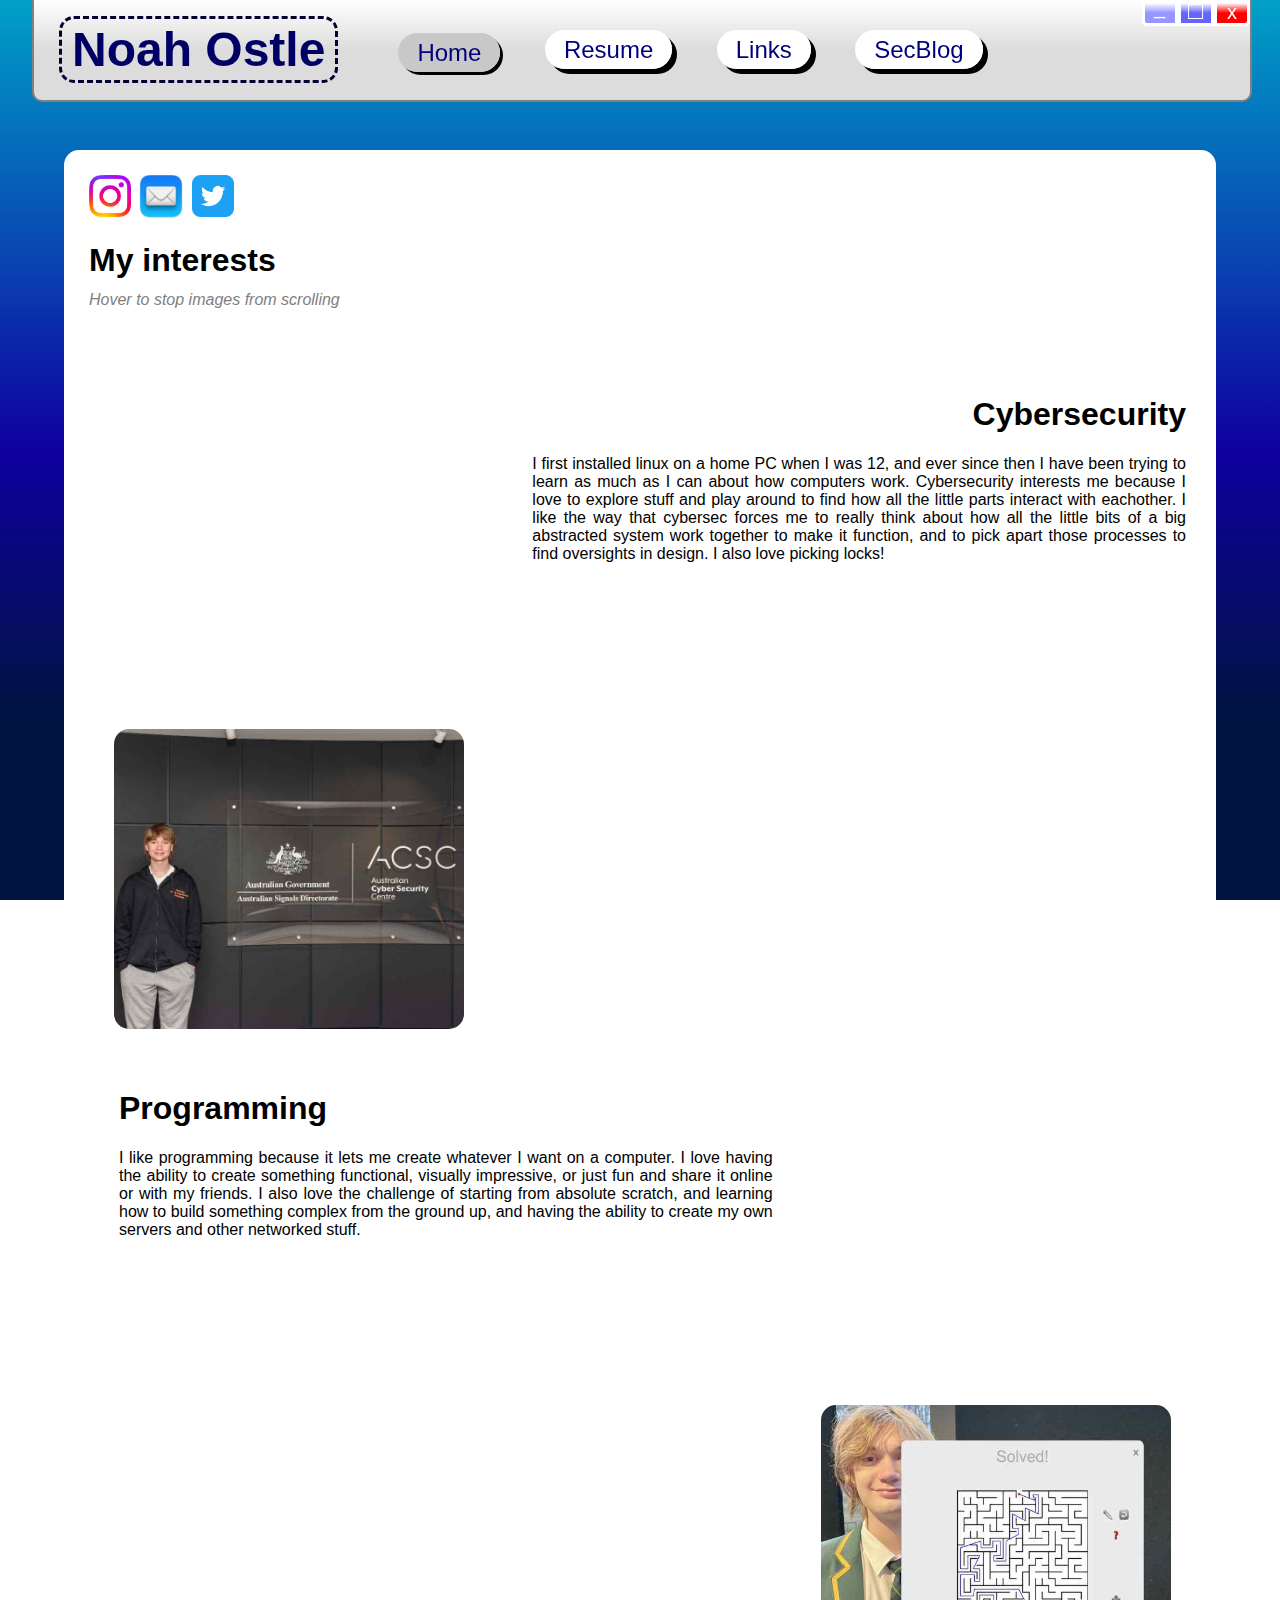
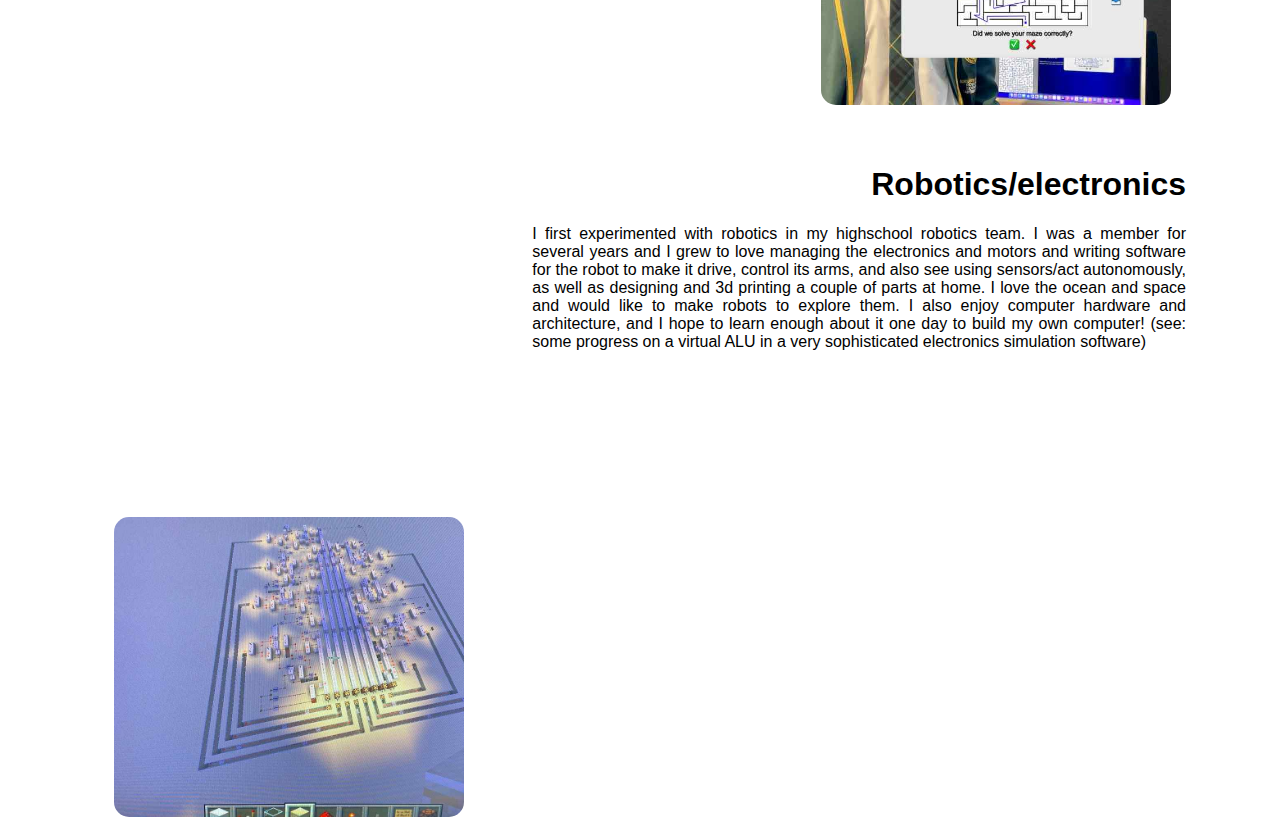
<file: index.html>
<!doctype html>
<html>
	<head>
		<title>Noah Ostle</title>
		<link rel="stylesheet" href="websystems.css">
		<link rel="icon" type="image/x-icon" href="images/favicon.ico">
		<meta name="viewport" content="width=device-width, initial-scale=1">
		<script src="minimal.js"></script>
	</head>
	<body>


		<div class="header">

	 		<h1 class="name ssid"> HI :P </h1>
	 		<h1 class="name">Noah Ostle</h1>

			<ul class="navbar">
				<li class="selected"><a href="index.html">Home</a></li>
				<li><a href="resume.html">Resume</a></li>
				<li><a href="links.html">Links</a></li>
				<li><a href="blog.html">SecBlog</a></li>
			</ul>


			<div class="toolbar">
				<div class="tool x"><p>x</p></div>
				<div class="tool max"><p>□</p></div>
				<div class="tool min"><p>_</p></div>
			</div>

		</div>


		<main>

			<div class="aboutme">

				<div class="content">

					<a href="https://www.instagram.com/no.ahahahahaha/"><img src="images/ig.png" alt="isntagram" style="width:42px;height:42px;"></a>
					<a href = "mailto: abc@example.com"><img src="images/mail.png" alt="mail"style="width:52px;height:52px;position:relative;top:5px"></a>
					<a href="https://twitter.com/C4sh55"><img src="images/tw.png" alt="twitter" style="width:42px;height:42px;"></a>


					<h1>My interests</h1>
					<p class="note">Hover to stop images from scrolling</p>


						<div class="text right">
							<h1>Cybersecurity</h1>
							<p>I first installed linux on a home PC when I was 12, and ever since then I have been trying to learn as much as I can about how computers work. Cybersecurity interests me because I love to explore stuff and play around to find how all the little parts interact with eachother. I like the way that cybersec forces me to really think about how all the little bits of a big abstracted system work together to make it function, and to pick apart those processes to find oversights in design. I also love picking locks!</p>
						</div>

						<div class="carousel left">
							<img class="cyberimg" src="images/colab.jpg" alt="Me at Colab CTF">
							<img class="cyberimg" src="images/asd.jpg" alt="Me at ASD cybsersec work experience">
							<img class="cyberimg" src="images/lock.jpg" alt="Me lockpicking">
						</div>
					


						<div class="text left">
							<h1>Programming</h1>
							<p>I like programming because it lets me create whatever I want on a computer. I love having the ability to create something functional, visually impressive, or just fun and share it online or with my friends. I also love the challenge of starting from absolute scratch, and learning how to build something complex from the ground up, and having the ability to create my own servers and other networked stuff.</p>
						</div>

						<div class="carousel right">
							<img class="progimg" src="images/maze.jpg" alt="My mazesolver app">
							<img class="progimg" src="images/dex.jpg" alt="My social media app">
						</div>

						<div class="text right">
							<h1>Robotics/electronics</h1>
							<p>I first experimented with robotics in my highschool robotics team. I was a member for several years and I grew to love managing the electronics and motors and writing software for the robot to make it drive, control its arms, and also see using sensors/act autonomously, as well as designing and 3d printing a couple of parts at home. I love the ocean and space and would like to make robots to explore them.
							I also enjoy computer hardware and architecture, and I hope to learn enough about it one day to build my own computer! (see: some progress on a virtual ALU in a very sophisticated electronics simulation software)</p>
						</div>

						<div class="carousel left">
							<img class="robotimg" src="images/alu.jpg" alt="My ALU in minecraft">
							<img class="robotimg" src="images/robot1.jpg" alt="My schools robot">
						</div>


				</div>

			</div>

		</main>

	</body>
</html>
</file>
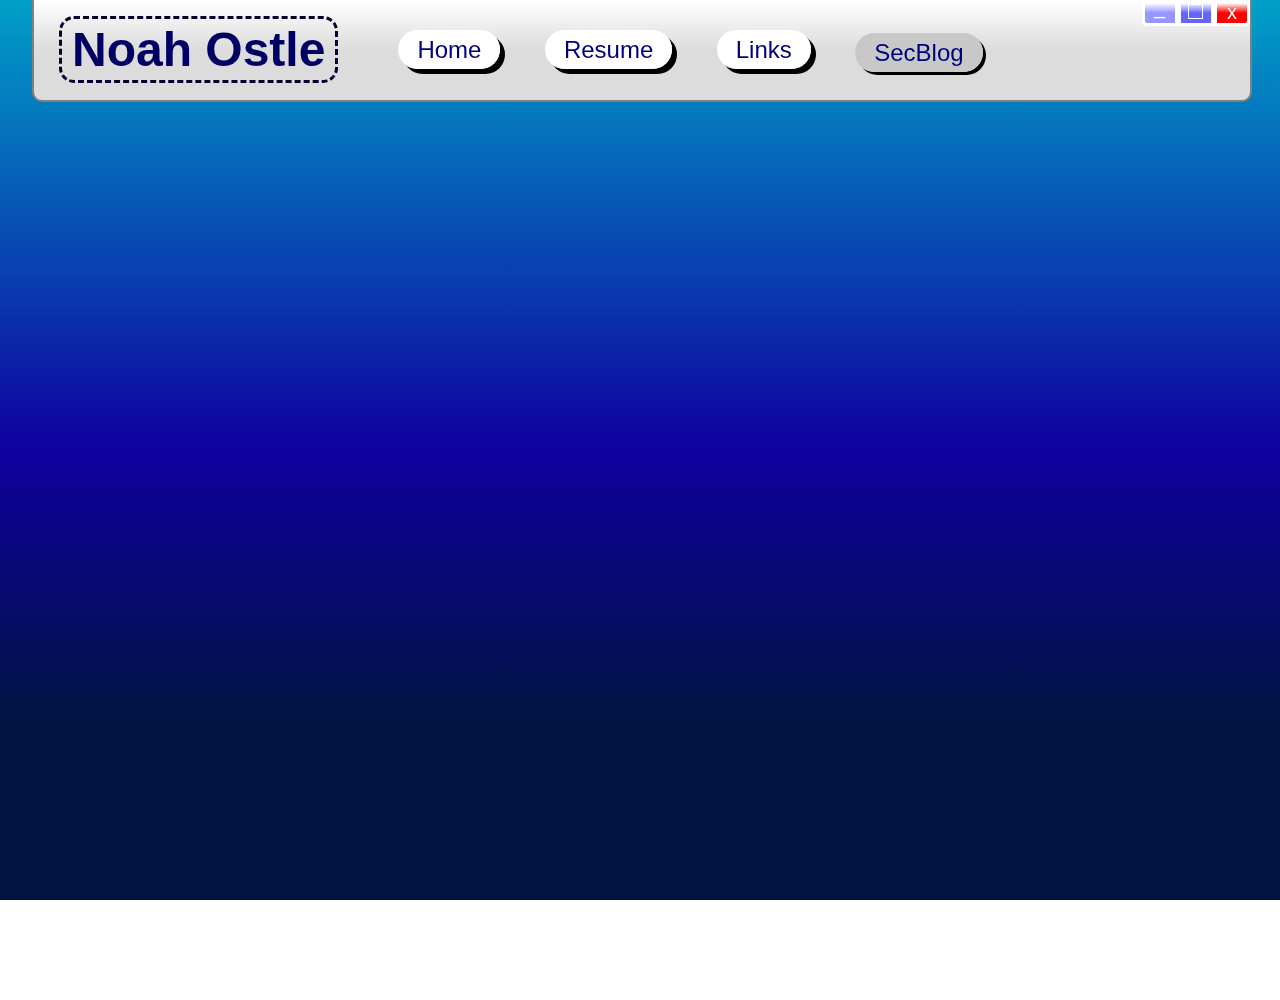
<file: blog.html>
<!doctype html>
<html>
	<head>
		<title>Noah Ostle</title>
		<link rel="stylesheet" href="websystems.css">
		<link rel="icon" type="image/x-icon" href="images/favicon.ico">
	</head>
	<body>


		<div class="header">

	 		<h1 class="name ssid"> Heyyyyyyy </h1>
	 		<h1 class="name">Noah Ostle</h1>

			<ul class="navbar">
				<li><a href="index.html">Home</a></li>
				<li ><a href="resume.html">Resume</a></li>
				<li><a href="links.html">Links</a></li>
				<li class="selected"><a href="blog.html">SecBlog</a></li>
			</ul>


			<div class="toolbar">
				<div class="tool x"><p>x</p></div>
				<div class="tool max"><p>□</p></div>
				<div class="tool min"><p>_</p></div>
			</div>

		</div>


		<div id="blog" style="padding-top:15px">
		</div>

		<script>

			async function getarticles(){

				const url = 'https://medium2.p.rapidapi.com/user/695554d647fd/articles';
				const options = {
					method: 'GET',
					headers: {
						'X-RapidAPI-Key': 'fuckoff',
						'X-RapidAPI-Host': 'medium2.p.rapidapi.com'
					}
				};

				try {
					const response = await fetch(url, options);
					const result = await response.text();
					return result;
				} catch (error) {
					console.error(error);
				}
			}

			async function display(id){

				const url = `https://medium2.p.rapidapi.com/article/${id}`;
				const options = {
					method: 'GET',
					headers: {
						'X-RapidAPI-Key': 'fuckoff',
						'X-RapidAPI-Host': 'medium2.p.rapidapi.com'
					}
				};

				try {
					const response = await fetch(url, options);
					const result = await response.text();
					return result;
				} catch (error) {
					console.error(error);
				}

			}


			async function run(){
				var id = await getarticles();
				
				lis = JSON.parse(id).associated_articles

				for (let i=0; i<lis.length; i++){
					console.log(lis)
					var res = await display(lis[i]);
					console.log(res)

					var doc = JSON.parse(res);

					var url = doc.url;
					var title = doc.title;
					var subtitle = doc.subtitle;

					addtodoc(url, title, subtitle);


				}
			}run();

			function addtodoc(url, title, sub){
				var newh = document.createElement('h1');
				newh.innerHTML=title;

				var news = document.createElement('p')
				news.innerHTML=sub;

				var blogdiv = document.getElementById('blog');

				var subdivider = document.createElement("div");
				subdivider.className="subdivider";
				subdivider.addEventListener("click", function(e) {
						window.location.href=url;
					}, false);

				subdivider.appendChild(newh);
				subdivider.appendChild(news);

				blogdiv.appendChild(subdivider);
			}

		</script>



	</body>
</html>
</file>
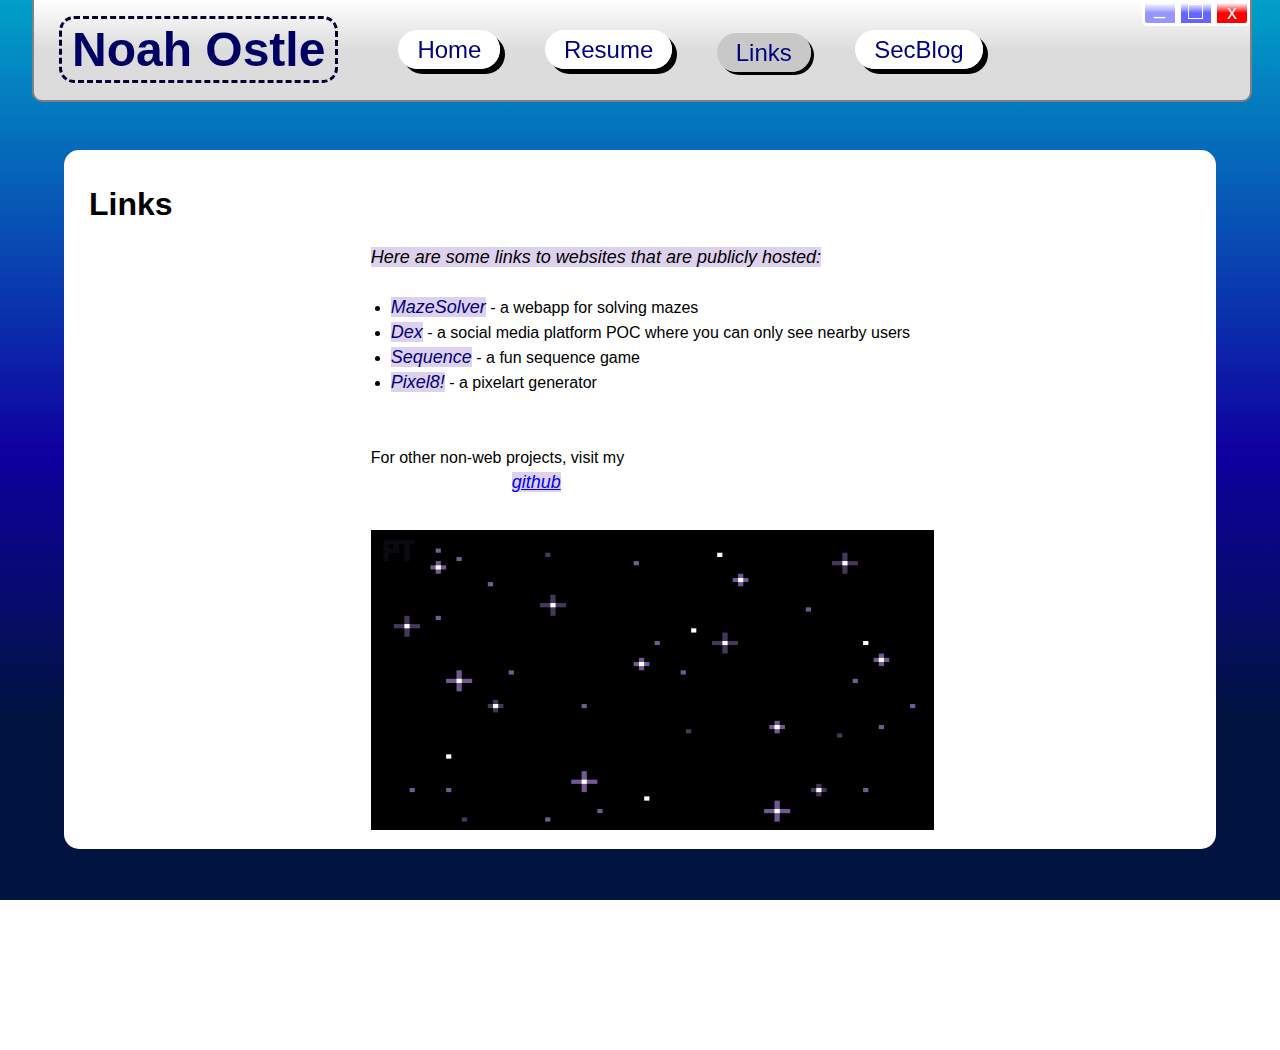
<file: links.html>
<!doctype html>
<html>
	<head>
		<title>Noah Ostle</title>
		<link rel="stylesheet" href="websystems.css">
		<link rel="icon" type="image/x-icon" href="images/favicon.ico">
	</head>
	<body>


		<div class="header">

	 		<h1 class="name ssid"> Heyyyyyyy </h1>
	 		<h1 class="name">Noah Ostle</h1>

			<ul class="navbar">
				<li><a href="index.html">Home</a></li>
				<li ><a href="resume.html">Resume</a></li>
				<li class="selected"><a href="links.html">Links</a></li>
				<li><a href="blog.html">SecBlog</a></li>
			</ul>


			<div class="toolbar">
				<div class="tool x"><p>x</p></div>
				<div class="tool max"><p>□</p></div>
				<div class="tool min"><p>_</p></div>
			</div>

		</div>


		<main>

			<div class="aboutme">

				<div class="content">

					<h1>Links</h1>
					<p class="future"><span class="summary">Here are some links to websites that are publicly hosted:</span><br><br></p>
						<ul class="future">
							<li><a class="summary" href="https://noahostle.github.io/MazeSolver/">MazeSolver</a> - a webapp for solving mazes</li>
							<li><a class="summary" href="https://dex-a7hh.onrender.com">Dex</a> - a social media platform POC where you can only see nearby users</li>
							<li><a class="summary" href="https://noahostle.github.io/sequence/">Sequence</a> - a fun sequence game</li>
							<li><a class="summary" href="https://noahostle.github.io/pixelate/">Pixel8!</a> - a pixelart generator</li>
							
						</ul>
					<p class="future"><br><br>For other non-web projects, visit my <a class="future" href="https://github.com/noahostle?tab=repositories"><span class="summary">github</span></a>
					</p>

					<img class="futureimg" src="images/yay.gif" alt="animated pixelart space gif">
				</div>

			</div>

		</main>

	</body>
</html>
</file>
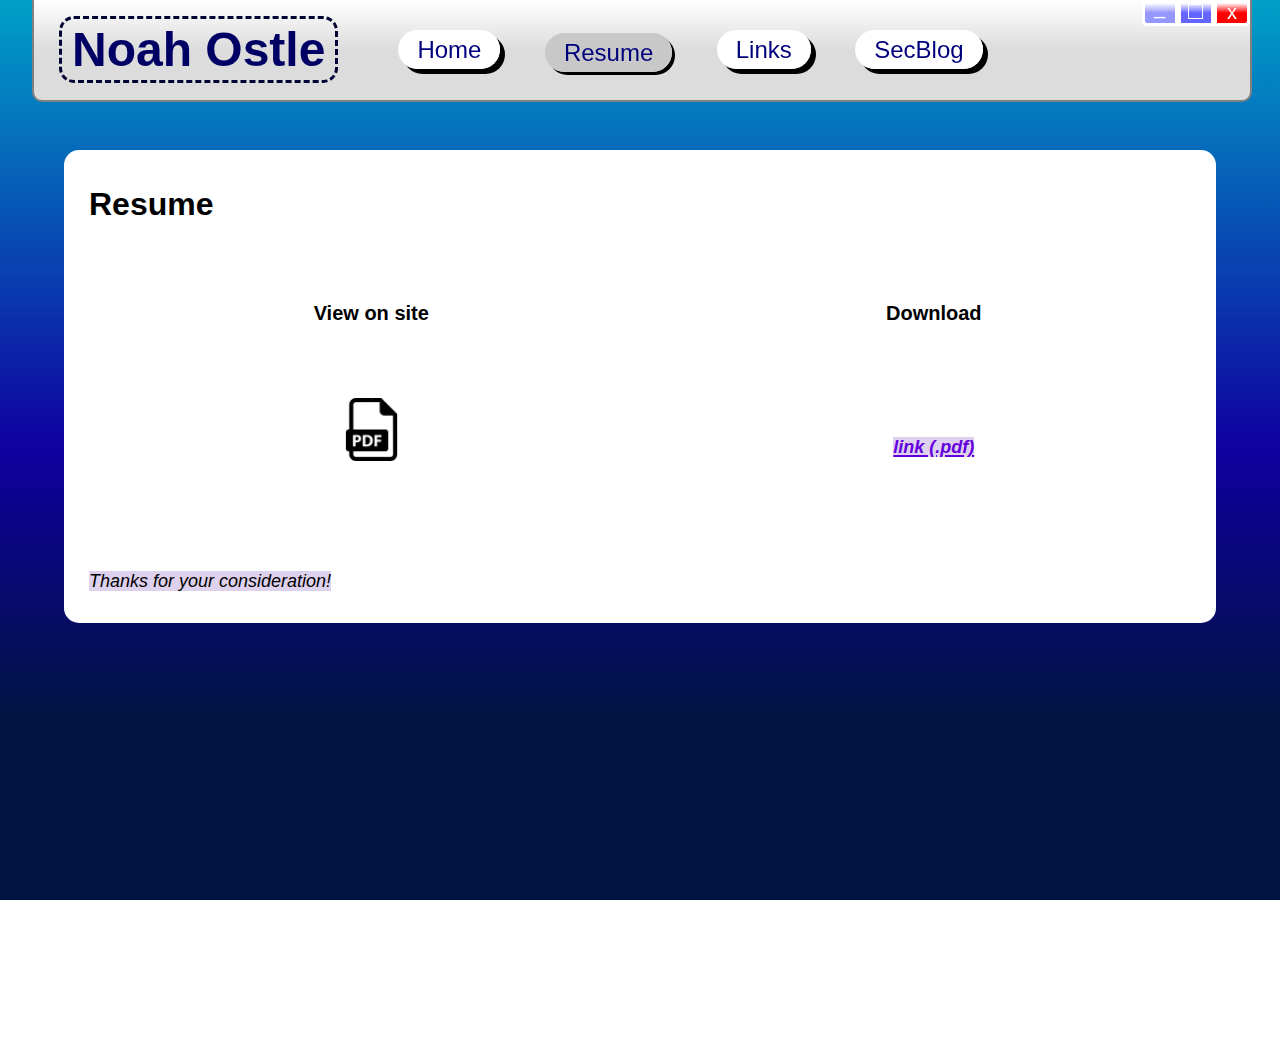
<file: resume.html>
<!doctype html>
<html>
	<head>
		<title>Noah Ostle 24740589</title>
		<link rel="stylesheet" href="websystems.css">
		<link rel="icon" type="image/x-icon" href="images/favicon.ico">
	</head>
	<body>


		<div class="header">

	 		<h1 class="name ssid"> 24740589 </h1>
	 		<h1 class="name">Noah Ostle</h1>

			<ul class="navbar">
				<li><a href="index.html">Home</a></li>
				<li class="selected"><a href="resume.html">Resume</a></li>
				<li><a href="links.html">Links</a></li>
				<li><a href="blog.html">SecBlog</a></li>
			</ul>

			<div class="toolbar">
				<div class="tool x"><p>x</p></div>
				<div class="tool max"><p>□</p></div>
				<div class="tool min"><p>_</p></div>
			</div>

		</div>


		<main>

			<div class="aboutme">

				<div class="content">

					<h1>Resume</h1>
					<br><br><br>
					<div class="modals">



						<div id="robotmodal">
							<a href="#!">x</a>
							<embed class="modalpdf"
  src="resume.pdf#toolbar=0&navpanes=0&scrollbar=0"/>

						</div>




						<table class="modaltable">

							<tr>
								<th>View on site</th>
								<th>Download</th>
							</tr>

							<tr>
								

						
								
								<td>
									<a href="#robotmodal">'</a>
									<img src="images/pngegg.png" alt="Robotics/Electronics icon">
								</td>
								<td>
									<a class="help" href="resume.pdf"><span class="summary">link (.pdf)</span></a>
								</td>
								
							</tr>
						</table>

					</div>

					<p class="Future"><br><span class="summary">Thanks for your consideration!</span></p>

				</div>

			</div>

		</main>

	</body>

</html>
</file>
<file: websystems.css>
html {height:100%;}
body {
	margin:100px 0 0 0;
	height:100%;
	font-family:arial;
	background:linear-gradient(0deg, rgb(0,20,65) 20%, rgb(15,0,160) 50%, rgb(0,160,200) 100%);
	overscroll-behavior: none;
	background-repeat: no-repeat;
	background-attachment: fixed;



}

/*page load*/
@keyframes loadin {
	from {
		z-index: -1;
		opacity:0;
		transform: rotateX(-15deg);
	}
	to {
		opacity:1;
		transform: rotateX(0);
	}
}
main {
	z-index: -1;
	animation: loadin .75s;
}



/* Style for Name and SSID */
.name {
	display:inline-block;
	font-size:48px;
	color:rgba(0, 0, 100,1);
	border:dashed 3px rgb(0, 0, 50);
	border-radius:15px;
	padding:3px 10px;
	margin:16px auto auto 25px;
	transition: color .25s ease-out 75ms;

}
.ssid{
	color:rgba(0,0,0,0);
	position:absolute;
	left:19px;
	top:3px;
	border:none;
}
.ssid:hover{
	color:rgba(0,0,100,1);
}
.ssid:hover + .name{
	color:rgba(0,0,0,0);
}



/* Style for links */
.navbar {
	list-style-type:none;
	display:inline;
	position:absolute;
	top:20px;
}
.navbar li {
	display:inline;
	margin:20px;
	background-color: white;
	border:none;
	border-radius:20px;
	font-size:24px;
	padding:6px 19px;
	box-shadow: 5px 5px 0px black;
}
li a{
	color:rgb(0,0,125);
	text-decoration:none;
}
.navbar li:not(.selected):hover {

	position:relative;
	top:-3px;
	box-shadow: 8px 8px 0px black;
	transition:0.3s;
}
.navbar li:not(.selected):active {
	cursor:pointer;
	position:relative;
	top:3px;
	box-shadow: 3px 3px 0px black;
	background-color:rgb(200,200,200);
}
.selected {
	position:relative;
	top:3px;
	box-shadow: 3px 3px 0px black !important;
	background-color:rgb(200,200,200) !important;
}
.selected a {
	cursor:default;
}





/* background div for navigation menu */
.header {
	background:linear-gradient(0deg, rgba(220,220,220,1) 50%, rgba(255,255,255,1) 100%);
	height:100px;
	position:fixed;
	top:0px;
	width:95%;
	border-radius:0 0 10px 10px;
	margin-left:2.5%;
	border:grey solid 2px;
	border-top:none;
	z-index:1;
}



/* Windows XP window controls */
.tool{
	display:inline-block;
	float:right;
	border:solid white 3px;
	width:30px;
	height:20px;
	color:white;
}
.toolbar {
	position:absolute;
	top:0;
	right:0;
}
.x{
	background:linear-gradient(0deg, rgba(255,0,0,1) 50%, rgba(255,255,255,1) 100%);
	font-size:20px;
	border-radius:0 5px 5px 0;
}
.x p{
	position:relative;
	top:-22px;
	left:10px;
}
.max {
	background:linear-gradient(0deg, rgba(100,100,255,1) 50%, rgba(255,255,255,1) 100%);
	font-size:25px;
}
.max p {
	position:relative;
	top:-32px;
	left:7px;
}
.min {
	background:linear-gradient(0deg, rgba(150,150,255,1) 50%, rgba(255,255,255,1) 100%);
	font-size:20px;
	border-radius:5px 0 0 5px;
}
.min p{
	position:relative;
	top:-27px;
	left:9px;
}



/* Style for main content */

.note{
	position:relative;
	top:-10px;
	color:grey;
	font-style:italic;
}
.aboutme {
	width:90%;
	height:100%;
	margin:auto;
	margin-top:150px;
	background-color:white;
	border-radius:15px;
	margin-bottom:50px;
	overflow:auto;
}
.content {
	padding-left:25px;
	padding-top:15px;
	padding-bottom:15px;
	height:auto;

}
.text {
	width:58%;
	text-align: justify;
	margin:40px 30px 150px 30px;
}


.right h1 {
	text-align:right;
}
.left h1 {
	text-align:left;
}
.left{
	float:left;
}
.right {
	float:right;
}


/*style specifically for the image carousel*/
.carousel {
	width:350px;
	height:300px;
	overflow:hidden;
	margin-left:25px;
	margin-right:45px;
	position:relative;
	border-radius:15px;
}

.carousel img {
	max-height: 100%;
	display:none;
	margin:auto;
	position:absolute;
}

@keyframes out{
	0% {transform: translateX(0);}
	100% {transform: translateX(350px);}
}
@keyframes in{
	0% {transform: translateX(-350px);}
	90% {transform: translateX(0);}
}



/*No javascript modal activation (when css is disabled, content will still show)*/

#robotmodal { display:block;animation:modalin .5s forwards; }

#robotmodal:not(:target):not([open]) { display:none; }

@keyframes modalin {
	0% {opacity:0;transform: rotateX(-50deg);box-shadow:0 50px 2000px rgba(0,0,0,0);}
	100% {opacity:1;transform: rotateX(0);box-shadow:0 0 50px 2000px rgba(0,0,0,.5);}

}


/*modal styling*/
.modals > div{
	background-color:white;
	position:absolute;
	left:20%;
	right:20%;
	height:80%;
}

.modaltable {
	width:100%;
	table-layout: fixed;

}
.modaltable th {
	font-size:20px;

}
.modaltable td {
	width:auto;
	padding:70px;
	position:relative;

}
.help {
	color:#6400de !important;
	text-decoration: underline !important;
	font-size:24px !important;
	padding:0 !important;

}
.modaltable img {
	max-width:15%;
	z-index:2;
	filter:saturate(.5) blur(.75px);
	position:relative;
	top:0;
	left:42.5%;
}
.modaltable a:hover + img {
	position:relative;
	filter:saturate(1) blur(.75px);
	top:-5px;
	transition:.5s;
}
.modaltable a {
	position:absolute;
	left:0; right:0;
	margin:auto;
	height:100%;
	text-decoration: none;
	text-align:center;
	color:white;
	font-size: 2px;
	font-weight:bolder;
	z-index: 3;
}
.modals div {
	z-index:5;
	padding:15px;
	top:20px;
}
.modals div a {
	float:right;
	position:relative;
	text-decoration:none;
	color:black;
	font-size:24px;
}
.modalpdf {
	
	width:95%;
	height:100%;
}




/*Future page styling*/
.future{
	display:block;
	width:50%;
	margin:auto;
	text-align:justify;
	line-height: 25px;
}
.futureimg{
	width:50%;
	height:300px;
	margin-left:25%;
	padding-top: 35px;

}
.summary {
	background-color:#ded1ed;
	font-style:italic;
	font-size:18px;
}



/*blog page styling*/

.subdivider {
	width:80%;
	border-radius: 15px;
	background-color:white;
	position:relative;
	left:10%;
	margin-top:25px;
	padding:1px 10px 1px 10px;
	cursor:pointer;
}
.subdivider h1{
	color:rgb(0,0,125);
}
</file>
